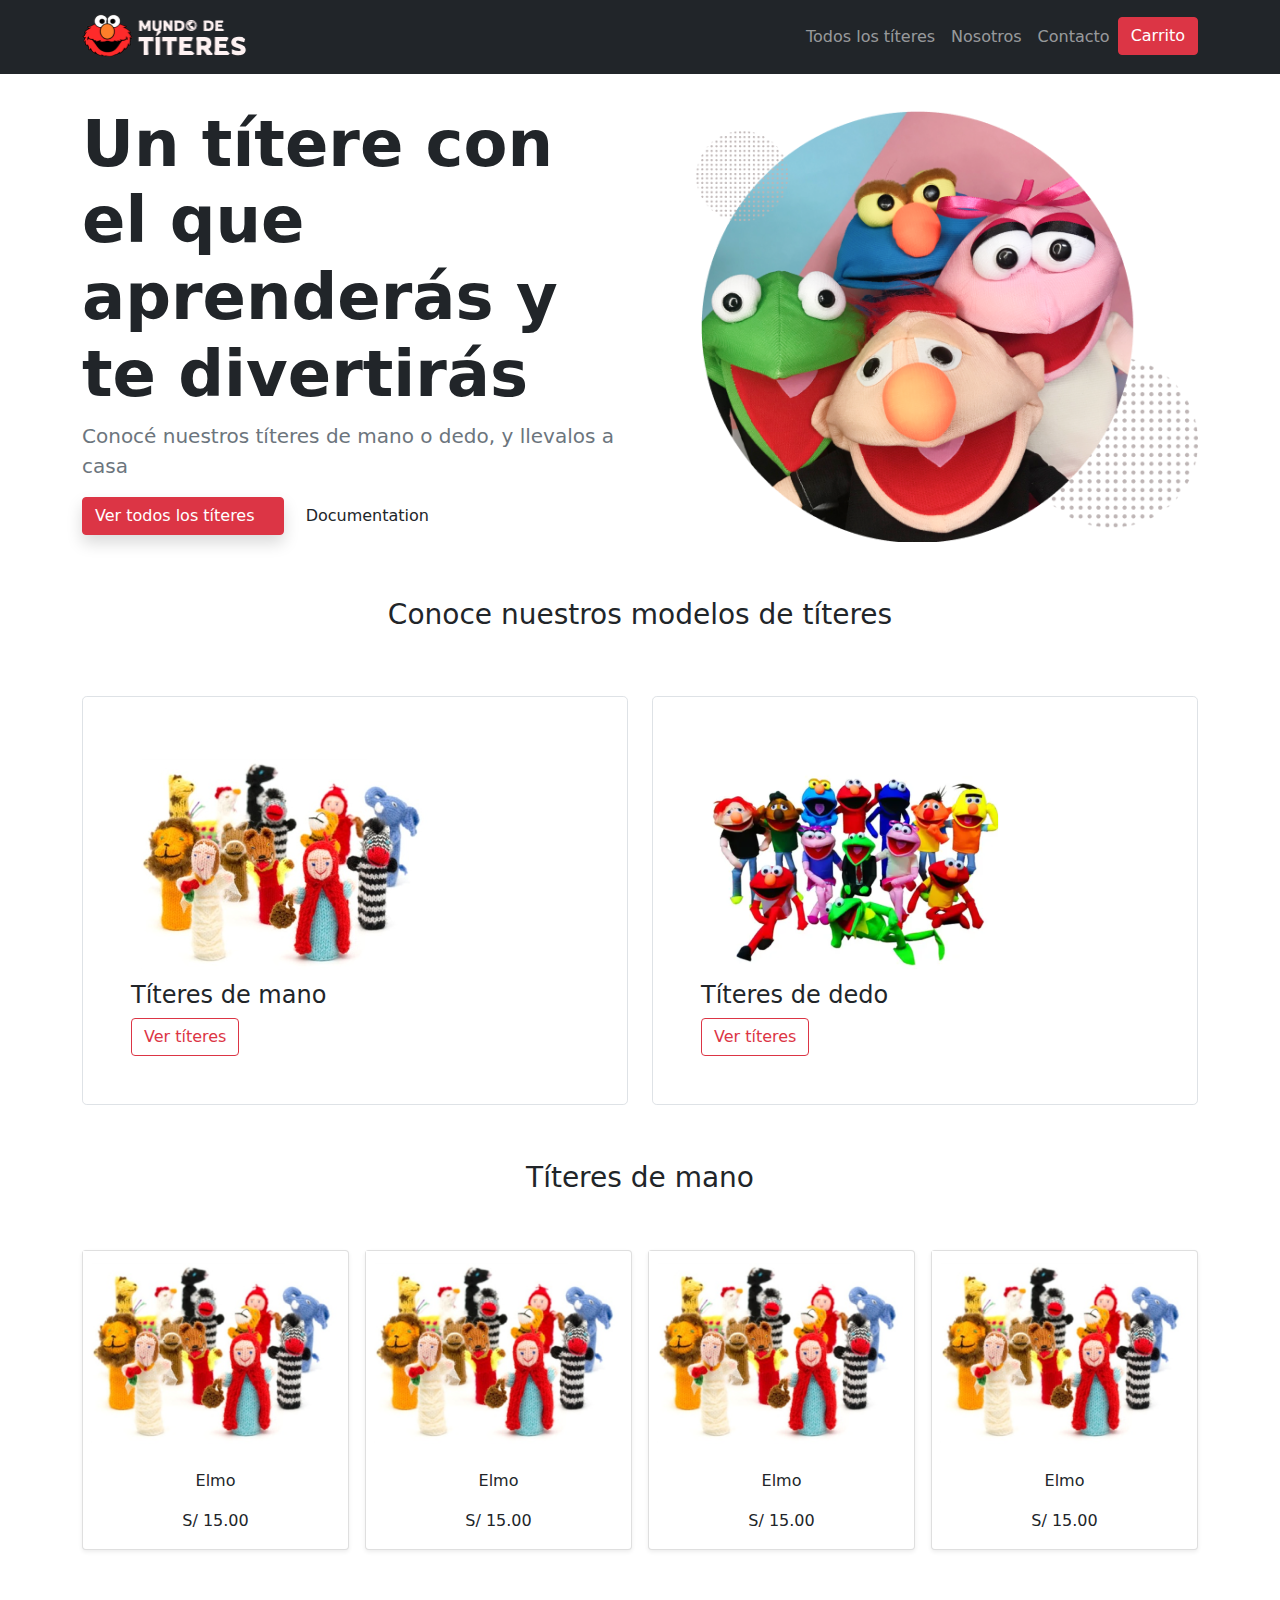
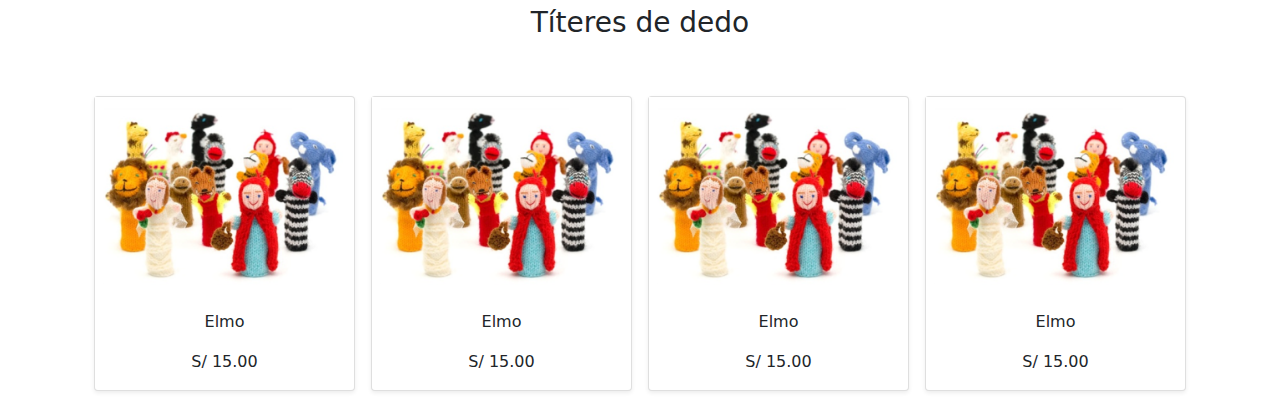
<file: index.html>
<!doctype html>
<html lang="en">
  <head>
    <meta charset="utf-8">
    <meta name="viewport" content="width=device-width, initial-scale=1">
    <meta name="description" content="">
    <title>Mi web</title>
    <link href="bootstrap/css/bootstrap.min.css" rel="stylesheet">

    
  </head>
  <body>

    <nav class="navbar navbar-expand-lg navbar-dark bg-dark">
      <div class="container">
        <a class="navbar-brand" href="index.html">
          <img src="img/logo.png" alt="" width="168" height="48">
        </a>
        <div class="collapse navbar-collapse" id="navbarText">
          <ul class="navbar-nav ms-auto">
            <li class="nav-item active">
              <a class="nav-link" href="galery.html">Todos los títeres</span></a>
            </li>
            <li class="nav-item">
              <a class="nav-link" href="nosotros.html">Nosotros</a>
            </li>
            <li class="nav-item">
              <a class="nav-link" href="contacto.html">Contacto</a>
            </li>
            <li class="nav-item" href="cart.html">
              <button type="button" class="btn btn-danger">Carrito</button>
            </li>
          </ul>
      </div>
    </nav>


<section class="pt-4 pt-md-11">
  <div class="container">
    <div class="row align-items-center">
      <div class="col-12 col-md-5 col-lg-6 order-md-2">

        <!-- Image -->
        <img src="img/img-banner.png" class="img-fluid mw-md-150 mw-lg-130 mb-6 mb-md-0 aos-init aos-animate" alt="..." data-aos="fade-up" data-aos-delay="100">

      </div>
      <div class="col-12 col-md-7 col-lg-6 order-md-1 aos-init aos-animate" data-aos="fade-up">

        <!-- Heading -->
        <h1 class="display-3 text-center text-md-start fw-bold">
          Un títere con el que aprenderás y te divertirás
        </h1>

        <!-- Text -->
        <p class="lead text-center text-md-start text-muted mb-6 mb-lg-8">
          Conocé nuestros títeres de mano o dedo, y llevalos a casa        </p>

        <!-- Buttons -->
        <div class="text-center text-md-start">
          <a href="overview.html" class="btn btn-danger shadow lift me-1">
            Ver todos los títeres <i class="fe fe-arrow-right d-none d-md-inline ms-3"></i>
          </a>
          <a href="docs/index.html" class="btn btn-danger-soft lift">
            Documentation
          </a>
        </div>

      </div>
    </div> <!-- / .row -->
  </div> <!-- / .container -->
</section>

<div class="container">
  <section class="py-2 text-center ">
    <div class="row py-lg-5">
      <div class="col-lg-6 col-md-8 mx-auto">
        <h3 class="fw-light">Conoce nuestros modelos de títeres</h3>
      </div>
    </div>
  </section>
  <div class="row align-items-md-stretch">
    <div class="col-md-6">
      <div class="h-100 p-5 bg-white border rounded-3">
        <img src="img/t-dedo.png" class="img-fluid mw-md-150 mw-lg-130 mb-6 mb-md-0 aos-init aos-animate" alt="..." data-aos="fade-up" data-aos-delay="100">
        <h4>Títeres de mano</h4>
        <button class="btn btn-outline-danger" type="button">Ver títeres</button>
      </div>
    </div>
    <div class="col-md-6">
      <div class="h-100 p-5 bg-white border rounded-3">
        <img src="img/t-mano.png" class="img-fluid mw-md-150 mw-lg-130 mb-6 mb-md-0 aos-init aos-animate" alt="..." data-aos="fade-up" data-aos-delay="100">

        <h4>Títeres de dedo</h4>
        <button class="btn btn-outline-danger" type="button">Ver títeres</button>
      </div>
    </div>
  </div>
</div>



<div class="container">
  <section class="py-2 text-center ">
    <div class="row py-lg-5">
      <div class="col-lg-6 col-md-8 mx-auto">
        <h3 class="fw-light">Títeres de mano</h3>
      </div>
    </div>
  <div class="row row-cols-1 row-cols-sm-2 row-cols-md-4 g-3">
    <div class="col">
      <div class="card shadow-sm">
        <img src="img/t-dedo.png" width="100%" height="auto" xmlns="http://www.w3.org/2000/svg" role="img" aria-label="Placeholder: Thumbnail" preserveAspectRatio="xMidYMid slice" focusable="false"><title>Placeholder</title><rect width="100%" height="100%" fill="#55595c"></rect><text x="50%" y="50%" fill="#eceeef" dy=".3em"></text></svg>

        <div class="card-body ">
          <p class="card-text">Elmo</p>
          <p class="card-text">S/ 15.00</p>
          
        </div>
      </div>
    </div>
    <div class="col">
      <div class="card shadow-sm">
        <img src="img/t-dedo.png" width="100%" height="auto" xmlns="http://www.w3.org/2000/svg" role="img" aria-label="Placeholder: Thumbnail" preserveAspectRatio="xMidYMid slice" focusable="false"><title>Placeholder</title><rect width="100%" height="100%" fill="#55595c"></rect><text x="50%" y="50%" fill="#eceeef" dy=".3em"></text></svg>

        <div class="card-body">
          <p class="card-text">Elmo</p>
          <p class="card-text">S/ 15.00</p>
        </div>
      </div>
    </div>
    <div class="col">
      <div class="card shadow-sm">
        <img src="img/t-dedo.png" width="100%" height="auto" xmlns="http://www.w3.org/2000/svg" role="img" aria-label="Placeholder: Thumbnail" preserveAspectRatio="xMidYMid slice" focusable="false"><title>Placeholder</title><rect width="100%" height="100%" fill="#55595c"></rect><text x="50%" y="50%" fill="#eceeef" dy=".3em"></text></svg>

        <div class="card-body">
          <p class="card-text">Elmo</p>
          <p class="card-text">S/ 15.00</p>
        </div>
      </div>
    </div>

    <div class="col">
      <div class="card shadow-sm">
         <img src="img/t-dedo.png" width="100%" height="auto" xmlns="http://www.w3.org/2000/svg" role="img" aria-label="Placeholder: Thumbnail" preserveAspectRatio="xMidYMid slice" focusable="false"><title>Placeholder</title><rect width="100%" height="100%" fill="#55595c"></rect><text x="50%" y="50%" fill="#eceeef" dy=".3em"></text></svg>

        <div class="card-body">
          <p class="card-text">Elmo</p>
          <p class="card-text">S/ 15.00</p>
        </div>
      </div>
    </div>
  </div>








  <div class="container">
    <section class="py-2 text-center ">
      <div class="row py-lg-5">
        <div class="col-lg-6 col-md-8 mx-auto">
          <h3 class="fw-light">Títeres de dedo</h3>
        </div>
      </div>
    <div class="row row-cols-1 row-cols-sm-2 row-cols-md-4 g-3">
      <div class="col">
        <div class="card shadow-sm">
          <img src="img/t-dedo.png" width="100%" height="auto" xmlns="http://www.w3.org/2000/svg" role="img" aria-label="Placeholder: Thumbnail" preserveAspectRatio="xMidYMid slice" focusable="false"><title>Placeholder</title><rect width="100%" height="100%" fill="#55595c"></rect><text x="50%" y="50%" fill="#eceeef" dy=".3em"></text></svg>
  
          <div class="card-body ">
            <p class="card-text">Elmo</p>
            <p class="card-text">S/ 15.00</p>
            
          </div>
        </div>
      </div>
      <div class="col">
        <div class="card shadow-sm">
          <img src="img/t-dedo.png" width="100%" height="auto" xmlns="http://www.w3.org/2000/svg" role="img" aria-label="Placeholder: Thumbnail" preserveAspectRatio="xMidYMid slice" focusable="false"><title>Placeholder</title><rect width="100%" height="100%" fill="#55595c"></rect><text x="50%" y="50%" fill="#eceeef" dy=".3em"></text></svg>
  
          <div class="card-body">
            <p class="card-text">Elmo</p>
            <p class="card-text">S/ 15.00</p>
          </div>
        </div>
      </div>
      <div class="col">
        <div class="card shadow-sm">
          <img src="img/t-dedo.png" width="100%" height="auto" xmlns="http://www.w3.org/2000/svg" role="img" aria-label="Placeholder: Thumbnail" preserveAspectRatio="xMidYMid slice" focusable="false"><title>Placeholder</title><rect width="100%" height="100%" fill="#55595c"></rect><text x="50%" y="50%" fill="#eceeef" dy=".3em"></text></svg>
  
          <div class="card-body">
            <p class="card-text">Elmo</p>
            <p class="card-text">S/ 15.00</p>
          </div>
        </div>
      </div>
  
      <div class="col">
        <div class="card shadow-sm">
           <img src="img/t-dedo.png" width="100%" height="auto" xmlns="http://www.w3.org/2000/svg" role="img" aria-label="Placeholder: Thumbnail" preserveAspectRatio="xMidYMid slice" focusable="false"><title>Placeholder</title><rect width="100%" height="100%" fill="#55595c"></rect><text x="50%" y="50%" fill="#eceeef" dy=".3em"></text></svg>
  
          <div class="card-body">
            <p class="card-text">Elmo</p>
            <p class="card-text">S/ 15.00</p>
          </div>
        </div>
      </div>
    </div>

    

    



    <script src="bootstrap/js/bootstrap.bundle.min.js"></script>

      
  </body>
</html>
</file>
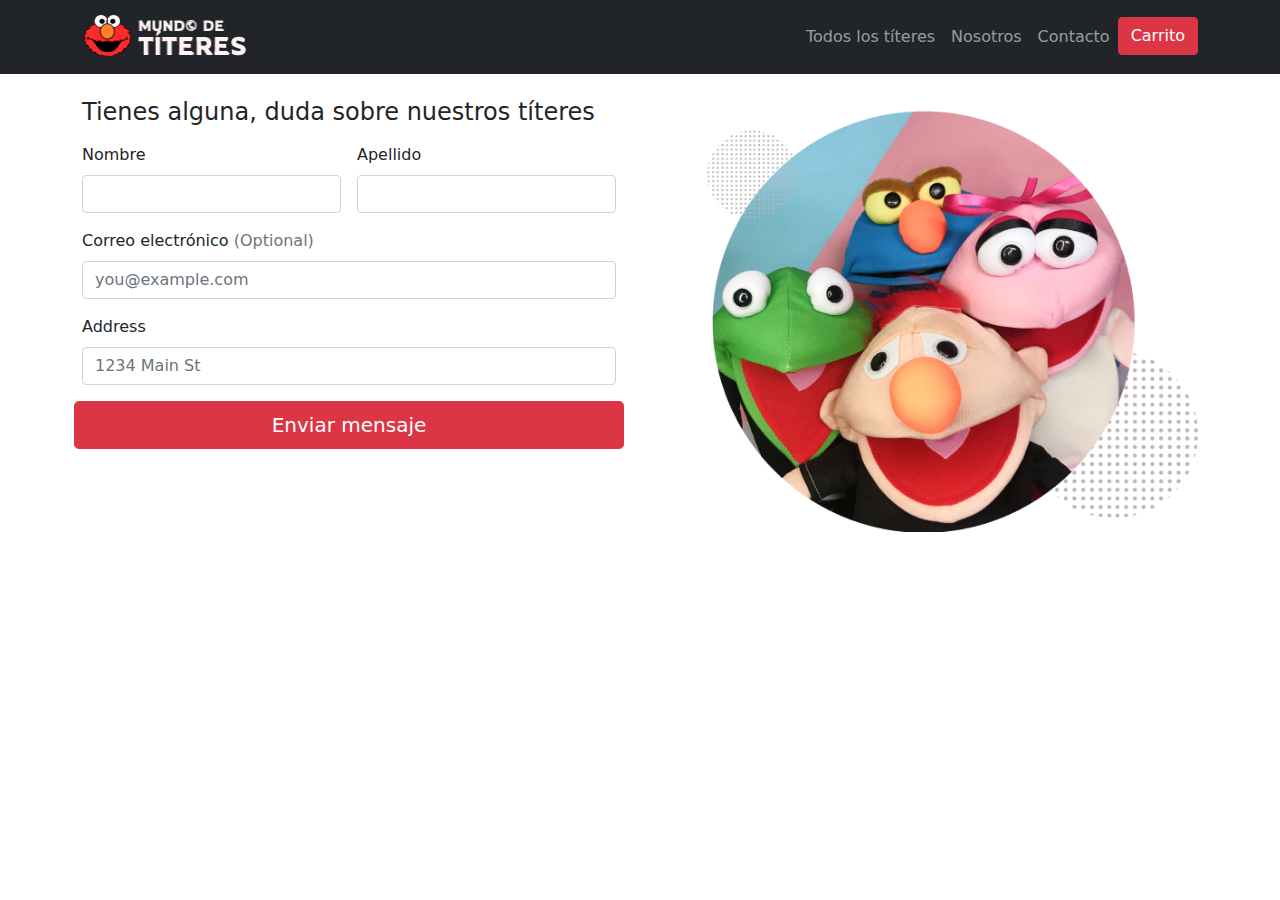
<file: contacto.html>
<!doctype html>
<html lang="en">
  <head>
    <meta charset="utf-8">
    <meta name="viewport" content="width=device-width, initial-scale=1">
    <meta name="description" content="">
    <title>Mi web</title>
<link href="bootstrap/css/bootstrap.min.css" rel="stylesheet">

    
  </head>
  <body>

    <nav class="navbar navbar-expand-lg navbar-dark bg-dark">
        <div class="container">
            <a class="navbar-brand" href="index.html">
                <img src="img/logo.png" alt="" width="168" height="48">
          </a>
          <div class="collapse navbar-collapse" id="navbarText">
            <ul class="navbar-nav ms-auto">
              <li class="nav-item active">
                <a class="nav-link" href="galery.html">Todos los títeres</span></a>
              </li>
              <li class="nav-item">
                <a class="nav-link" href="nosotros.html">Nosotros</a>
              </li>
              <li class="nav-item">
                <a class="nav-link" href="contacto.html">Contacto</a>
              </li>
              <li class="nav-item" href="cart.html">
                <button type="button" class="btn btn-danger">Carrito</button>
              </li>
            </ul>
        </div>
      </nav>



<div class="mt-4 container">
    <div class=" row g-5">
        <div class="col-md-5 col-lg-6 order-md-last">

          <img src="img/img-banner.png" class="img-fluid mw-md-150 mw-lg-130 mb-6 mb-md-0 aos-init aos-animate" alt="..." data-aos="fade-up" data-aos-delay="100">
        </div>
        <div class="col-md-7 col-lg-6">
          <h4 class="mb-3">Tienes alguna, duda sobre nuestros títeres</h4>
          <form class="needs-validation" novalidate="">
            <div class="row g-3">
              <div class="col-sm-6">
                <label for="firstName" class="form-label">Nombre</label>
                <input type="text" class="form-control" id="firstName" placeholder="" value="" required="">
                <div class="invalid-feedback">
                  Valid first name is required.
                </div>
              </div>
  
              <div class="col-sm-6">
                <label for="lastName" class="form-label">Apellido</label>
                <input type="text" class="form-control" id="lastName" placeholder="" value="" required="">
                <div class="invalid-feedback">
                  Valid last name is required.
                </div>
              </div>

  
              <div class="col-12">
                <label for="email" class="form-label">Correo electrónico <span class="text-muted">(Optional)</span></label>
                <input type="email" class="form-control" id="email" placeholder="you@example.com">
                <div class="invalid-feedback">
                  Please enter a valid email address for shipping updates.
                </div>
              </div>
  
              <div class="col-12">
                <label for="address" class="form-label">Address</label>
                <input type="text" class="form-control" id="address" placeholder="1234 Main St" required="">
                <div class="invalid-feedback">
                  Please enter your shipping address.
                </div>
              </div>
  
  
            <button class="w-100 btn btn-danger btn-lg" type="submit">Enviar mensaje</button>
          </form>
        </div>
      </div>
</div>




    <script src="bootstrap/js/bootstrap.bundle.min.js"></script>

      
  </body>
</html>
</file>
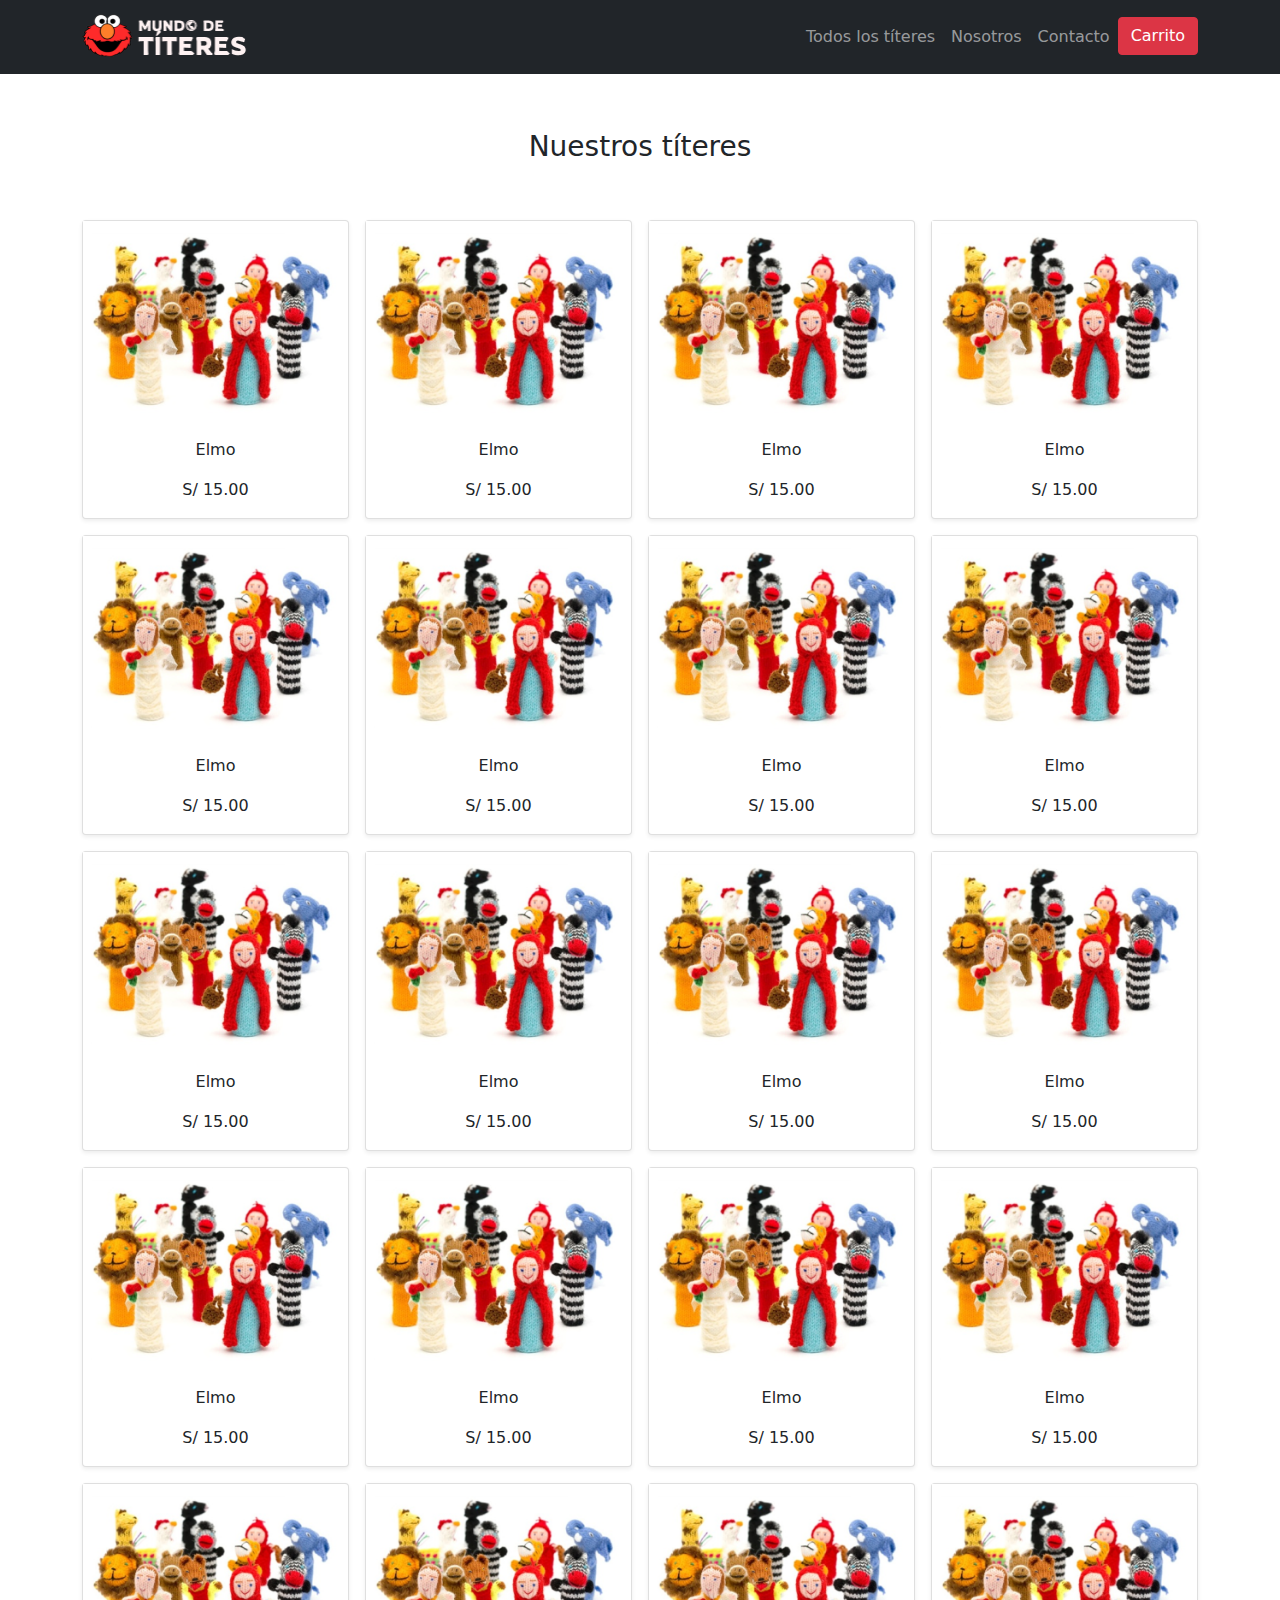
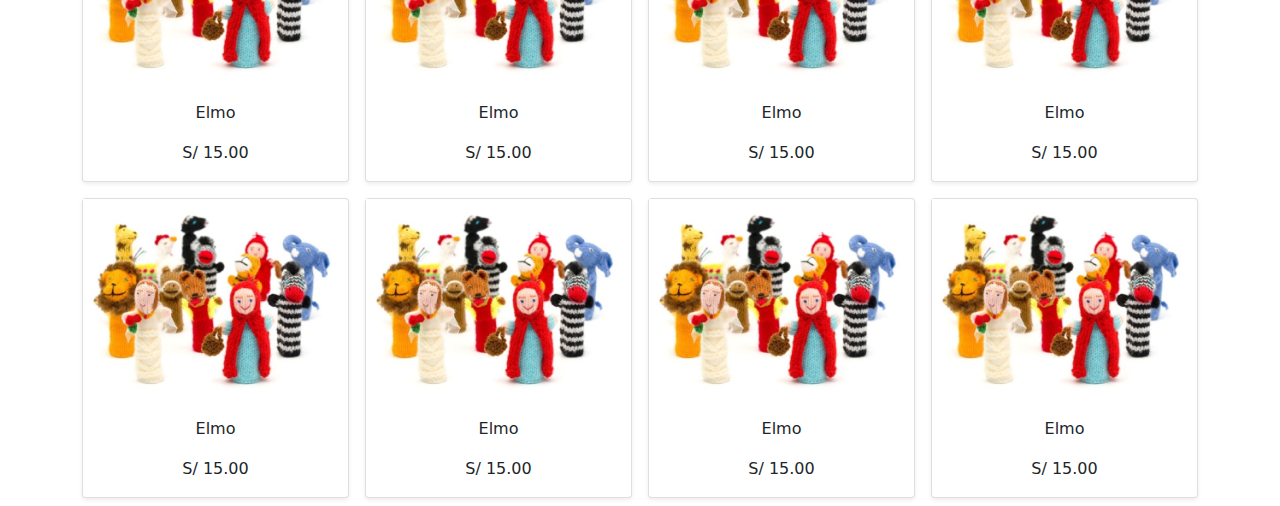
<file: galery.html>
<!doctype html>
<html lang="en">
  <head>
    <meta charset="utf-8">
    <meta name="viewport" content="width=device-width, initial-scale=1">
    <meta name="description" content="">
    <title>Mi web</title>
    <link href="bootstrap/css/bootstrap.min.css" rel="stylesheet">

    
  </head>
  <body>

    <nav class="navbar navbar-expand-lg navbar-dark bg-dark">
        <div class="container">
            <a class="navbar-brand" href="index.html">
                <img src="img/logo.png" alt="" width="168" height="48">
          </a>
          <div class="collapse navbar-collapse" id="navbarText">
            <ul class="navbar-nav ms-auto">
              <li class="nav-item active">
                <a class="nav-link" href="galery.html">Todos los títeres</span></a>
              </li>
              <li class="nav-item">
                <a class="nav-link" href="nosotros.html">Nosotros</a>
              </li>
              <li class="nav-item">
                <a class="nav-link" href="contacto.html">Contacto</a>
              </li>
              <li class="nav-item" href="cart.html">
                <button type="button" class="btn btn-danger">Carrito</button>
              </li>
            </ul>
        </div>
      </nav>






      <div class="container">
        <section class="py-2 text-center ">
          <div class="row py-lg-5">
            <div class="col-lg-6 col-md-8 mx-auto">
              <h3 class="fw-light">Nuestros títeres</h3>
            </div>
          </div>
        <div class="row row-cols-1 row-cols-sm-2 row-cols-md-4 g-3">
          <div class="col">
            <div class="card shadow-sm">
              <img src="img/t-dedo.png" width="100%" height="auto" xmlns="http://www.w3.org/2000/svg" role="img" aria-label="Placeholder: Thumbnail" preserveAspectRatio="xMidYMid slice" focusable="false"><title>Placeholder</title><rect width="100%" height="100%" fill="#55595c"></rect><text x="50%" y="50%" fill="#eceeef" dy=".3em"></text></svg>
      
              <div class="card-body ">
                <p class="card-text">Elmo</p>
                <p class="card-text">S/ 15.00</p>
                
              </div>
            </div>
          </div>
          <div class="col">
            <div class="card shadow-sm">
              <img src="img/t-dedo.png" width="100%" height="auto" xmlns="http://www.w3.org/2000/svg" role="img" aria-label="Placeholder: Thumbnail" preserveAspectRatio="xMidYMid slice" focusable="false"><title>Placeholder</title><rect width="100%" height="100%" fill="#55595c"></rect><text x="50%" y="50%" fill="#eceeef" dy=".3em"></text></svg>
      
              <div class="card-body">
                <p class="card-text">Elmo</p>
                <p class="card-text">S/ 15.00</p>
              </div>
            </div>
          </div>
          <div class="col">
            <div class="card shadow-sm">
              <img src="img/t-dedo.png" width="100%" height="auto" xmlns="http://www.w3.org/2000/svg" role="img" aria-label="Placeholder: Thumbnail" preserveAspectRatio="xMidYMid slice" focusable="false"><title>Placeholder</title><rect width="100%" height="100%" fill="#55595c"></rect><text x="50%" y="50%" fill="#eceeef" dy=".3em"></text></svg>
      
              <div class="card-body">
                <p class="card-text">Elmo</p>
                <p class="card-text">S/ 15.00</p>
              </div>
            </div>
          </div>
          <div class="col">
            <div class="card shadow-sm">
               <img src="img/t-dedo.png" width="100%" height="auto" xmlns="http://www.w3.org/2000/svg" role="img" aria-label="Placeholder: Thumbnail" preserveAspectRatio="xMidYMid slice" focusable="false"><title>Placeholder</title><rect width="100%" height="100%" fill="#55595c"></rect><text x="50%" y="50%" fill="#eceeef" dy=".3em"></text></svg>
      
              <div class="card-body">
                <p class="card-text">Elmo</p>
                <p class="card-text">S/ 15.00</p>
              </div>
            </div>
          </div>



          <div class="col">
            <div class="card shadow-sm">
              <img src="img/t-dedo.png" width="100%" height="auto" xmlns="http://www.w3.org/2000/svg" role="img" aria-label="Placeholder: Thumbnail" preserveAspectRatio="xMidYMid slice" focusable="false"><title>Placeholder</title><rect width="100%" height="100%" fill="#55595c"></rect><text x="50%" y="50%" fill="#eceeef" dy=".3em"></text></svg>
      
              <div class="card-body ">
                <p class="card-text">Elmo</p>
                <p class="card-text">S/ 15.00</p>
                
              </div>
            </div>
          </div>
          <div class="col">
            <div class="card shadow-sm">
              <img src="img/t-dedo.png" width="100%" height="auto" xmlns="http://www.w3.org/2000/svg" role="img" aria-label="Placeholder: Thumbnail" preserveAspectRatio="xMidYMid slice" focusable="false"><title>Placeholder</title><rect width="100%" height="100%" fill="#55595c"></rect><text x="50%" y="50%" fill="#eceeef" dy=".3em"></text></svg>
      
              <div class="card-body">
                <p class="card-text">Elmo</p>
                <p class="card-text">S/ 15.00</p>
              </div>
            </div>
          </div>
          <div class="col">
            <div class="card shadow-sm">
              <img src="img/t-dedo.png" width="100%" height="auto" xmlns="http://www.w3.org/2000/svg" role="img" aria-label="Placeholder: Thumbnail" preserveAspectRatio="xMidYMid slice" focusable="false"><title>Placeholder</title><rect width="100%" height="100%" fill="#55595c"></rect><text x="50%" y="50%" fill="#eceeef" dy=".3em"></text></svg>
      
              <div class="card-body">
                <p class="card-text">Elmo</p>
                <p class="card-text">S/ 15.00</p>
              </div>
            </div>
          </div>
          <div class="col">
            <div class="card shadow-sm">
               <img src="img/t-dedo.png" width="100%" height="auto" xmlns="http://www.w3.org/2000/svg" role="img" aria-label="Placeholder: Thumbnail" preserveAspectRatio="xMidYMid slice" focusable="false"><title>Placeholder</title><rect width="100%" height="100%" fill="#55595c"></rect><text x="50%" y="50%" fill="#eceeef" dy=".3em"></text></svg>
      
              <div class="card-body">
                <p class="card-text">Elmo</p>
                <p class="card-text">S/ 15.00</p>
              </div>
            </div>
          </div>







          <div class="col">
            <div class="card shadow-sm">
              <img src="img/t-dedo.png" width="100%" height="auto" xmlns="http://www.w3.org/2000/svg" role="img" aria-label="Placeholder: Thumbnail" preserveAspectRatio="xMidYMid slice" focusable="false"><title>Placeholder</title><rect width="100%" height="100%" fill="#55595c"></rect><text x="50%" y="50%" fill="#eceeef" dy=".3em"></text></svg>
      
              <div class="card-body ">
                <p class="card-text">Elmo</p>
                <p class="card-text">S/ 15.00</p>
                
              </div>
            </div>
          </div>
          <div class="col">
            <div class="card shadow-sm">
              <img src="img/t-dedo.png" width="100%" height="auto" xmlns="http://www.w3.org/2000/svg" role="img" aria-label="Placeholder: Thumbnail" preserveAspectRatio="xMidYMid slice" focusable="false"><title>Placeholder</title><rect width="100%" height="100%" fill="#55595c"></rect><text x="50%" y="50%" fill="#eceeef" dy=".3em"></text></svg>
      
              <div class="card-body">
                <p class="card-text">Elmo</p>
                <p class="card-text">S/ 15.00</p>
              </div>
            </div>
          </div>
          <div class="col">
            <div class="card shadow-sm">
              <img src="img/t-dedo.png" width="100%" height="auto" xmlns="http://www.w3.org/2000/svg" role="img" aria-label="Placeholder: Thumbnail" preserveAspectRatio="xMidYMid slice" focusable="false"><title>Placeholder</title><rect width="100%" height="100%" fill="#55595c"></rect><text x="50%" y="50%" fill="#eceeef" dy=".3em"></text></svg>
      
              <div class="card-body">
                <p class="card-text">Elmo</p>
                <p class="card-text">S/ 15.00</p>
              </div>
            </div>
          </div>
          <div class="col">
            <div class="card shadow-sm">
               <img src="img/t-dedo.png" width="100%" height="auto" xmlns="http://www.w3.org/2000/svg" role="img" aria-label="Placeholder: Thumbnail" preserveAspectRatio="xMidYMid slice" focusable="false"><title>Placeholder</title><rect width="100%" height="100%" fill="#55595c"></rect><text x="50%" y="50%" fill="#eceeef" dy=".3em"></text></svg>
      
              <div class="card-body">
                <p class="card-text">Elmo</p>
                <p class="card-text">S/ 15.00</p>
              </div>
            </div>
          </div>





          <div class="col">
            <div class="card shadow-sm">
              <img src="img/t-dedo.png" width="100%" height="auto" xmlns="http://www.w3.org/2000/svg" role="img" aria-label="Placeholder: Thumbnail" preserveAspectRatio="xMidYMid slice" focusable="false"><title>Placeholder</title><rect width="100%" height="100%" fill="#55595c"></rect><text x="50%" y="50%" fill="#eceeef" dy=".3em"></text></svg>
      
              <div class="card-body ">
                <p class="card-text">Elmo</p>
                <p class="card-text">S/ 15.00</p>
                
              </div>
            </div>
          </div>
          <div class="col">
            <div class="card shadow-sm">
              <img src="img/t-dedo.png" width="100%" height="auto" xmlns="http://www.w3.org/2000/svg" role="img" aria-label="Placeholder: Thumbnail" preserveAspectRatio="xMidYMid slice" focusable="false"><title>Placeholder</title><rect width="100%" height="100%" fill="#55595c"></rect><text x="50%" y="50%" fill="#eceeef" dy=".3em"></text></svg>
      
              <div class="card-body">
                <p class="card-text">Elmo</p>
                <p class="card-text">S/ 15.00</p>
              </div>
            </div>
          </div>
          <div class="col">
            <div class="card shadow-sm">
              <img src="img/t-dedo.png" width="100%" height="auto" xmlns="http://www.w3.org/2000/svg" role="img" aria-label="Placeholder: Thumbnail" preserveAspectRatio="xMidYMid slice" focusable="false"><title>Placeholder</title><rect width="100%" height="100%" fill="#55595c"></rect><text x="50%" y="50%" fill="#eceeef" dy=".3em"></text></svg>
      
              <div class="card-body">
                <p class="card-text">Elmo</p>
                <p class="card-text">S/ 15.00</p>
              </div>
            </div>
          </div>
          <div class="col">
            <div class="card shadow-sm">
               <img src="img/t-dedo.png" width="100%" height="auto" xmlns="http://www.w3.org/2000/svg" role="img" aria-label="Placeholder: Thumbnail" preserveAspectRatio="xMidYMid slice" focusable="false"><title>Placeholder</title><rect width="100%" height="100%" fill="#55595c"></rect><text x="50%" y="50%" fill="#eceeef" dy=".3em"></text></svg>
      
              <div class="card-body">
                <p class="card-text">Elmo</p>
                <p class="card-text">S/ 15.00</p>
              </div>
            </div>
          </div>







          <div class="col">
            <div class="card shadow-sm">
              <img src="img/t-dedo.png" width="100%" height="auto" xmlns="http://www.w3.org/2000/svg" role="img" aria-label="Placeholder: Thumbnail" preserveAspectRatio="xMidYMid slice" focusable="false"><title>Placeholder</title><rect width="100%" height="100%" fill="#55595c"></rect><text x="50%" y="50%" fill="#eceeef" dy=".3em"></text></svg>
      
              <div class="card-body ">
                <p class="card-text">Elmo</p>
                <p class="card-text">S/ 15.00</p>
                
              </div>
            </div>
          </div>
          <div class="col">
            <div class="card shadow-sm">
              <img src="img/t-dedo.png" width="100%" height="auto" xmlns="http://www.w3.org/2000/svg" role="img" aria-label="Placeholder: Thumbnail" preserveAspectRatio="xMidYMid slice" focusable="false"><title>Placeholder</title><rect width="100%" height="100%" fill="#55595c"></rect><text x="50%" y="50%" fill="#eceeef" dy=".3em"></text></svg>
      
              <div class="card-body">
                <p class="card-text">Elmo</p>
                <p class="card-text">S/ 15.00</p>
              </div>
            </div>
          </div>
          <div class="col">
            <div class="card shadow-sm">
              <img src="img/t-dedo.png" width="100%" height="auto" xmlns="http://www.w3.org/2000/svg" role="img" aria-label="Placeholder: Thumbnail" preserveAspectRatio="xMidYMid slice" focusable="false"><title>Placeholder</title><rect width="100%" height="100%" fill="#55595c"></rect><text x="50%" y="50%" fill="#eceeef" dy=".3em"></text></svg>
      
              <div class="card-body">
                <p class="card-text">Elmo</p>
                <p class="card-text">S/ 15.00</p>
              </div>
            </div>
          </div>
          <div class="col">
            <div class="card shadow-sm">
               <img src="img/t-dedo.png" width="100%" height="auto" xmlns="http://www.w3.org/2000/svg" role="img" aria-label="Placeholder: Thumbnail" preserveAspectRatio="xMidYMid slice" focusable="false"><title>Placeholder</title><rect width="100%" height="100%" fill="#55595c"></rect><text x="50%" y="50%" fill="#eceeef" dy=".3em"></text></svg>
      
              <div class="card-body">
                <p class="card-text">Elmo</p>
                <p class="card-text">S/ 15.00</p>
              </div>
            </div>
          </div>





          <div class="col">
            <div class="card shadow-sm">
              <img src="img/t-dedo.png" width="100%" height="auto" xmlns="http://www.w3.org/2000/svg" role="img" aria-label="Placeholder: Thumbnail" preserveAspectRatio="xMidYMid slice" focusable="false"><title>Placeholder</title><rect width="100%" height="100%" fill="#55595c"></rect><text x="50%" y="50%" fill="#eceeef" dy=".3em"></text></svg>
      
              <div class="card-body ">
                <p class="card-text">Elmo</p>
                <p class="card-text">S/ 15.00</p>
                
              </div>
            </div>
          </div>
          <div class="col">
            <div class="card shadow-sm">
              <img src="img/t-dedo.png" width="100%" height="auto" xmlns="http://www.w3.org/2000/svg" role="img" aria-label="Placeholder: Thumbnail" preserveAspectRatio="xMidYMid slice" focusable="false"><title>Placeholder</title><rect width="100%" height="100%" fill="#55595c"></rect><text x="50%" y="50%" fill="#eceeef" dy=".3em"></text></svg>
      
              <div class="card-body">
                <p class="card-text">Elmo</p>
                <p class="card-text">S/ 15.00</p>
              </div>
            </div>
          </div>
          <div class="col">
            <div class="card shadow-sm">
              <img src="img/t-dedo.png" width="100%" height="auto" xmlns="http://www.w3.org/2000/svg" role="img" aria-label="Placeholder: Thumbnail" preserveAspectRatio="xMidYMid slice" focusable="false"><title>Placeholder</title><rect width="100%" height="100%" fill="#55595c"></rect><text x="50%" y="50%" fill="#eceeef" dy=".3em"></text></svg>
      
              <div class="card-body">
                <p class="card-text">Elmo</p>
                <p class="card-text">S/ 15.00</p>
              </div>
            </div>
          </div>
          <div class="col">
            <div class="card shadow-sm">
               <img src="img/t-dedo.png" width="100%" height="auto" xmlns="http://www.w3.org/2000/svg" role="img" aria-label="Placeholder: Thumbnail" preserveAspectRatio="xMidYMid slice" focusable="false"><title>Placeholder</title><rect width="100%" height="100%" fill="#55595c"></rect><text x="50%" y="50%" fill="#eceeef" dy=".3em"></text></svg>
      
              <div class="card-body">
                <p class="card-text">Elmo</p>
                <p class="card-text">S/ 15.00</p>
              </div>
            </div>
          </div>





          
        </div>
    </div>



        

    <script src="bootstrap/js/bootstrap.bundle.min.js"></script>

      
  </body>
</html>
</file>
